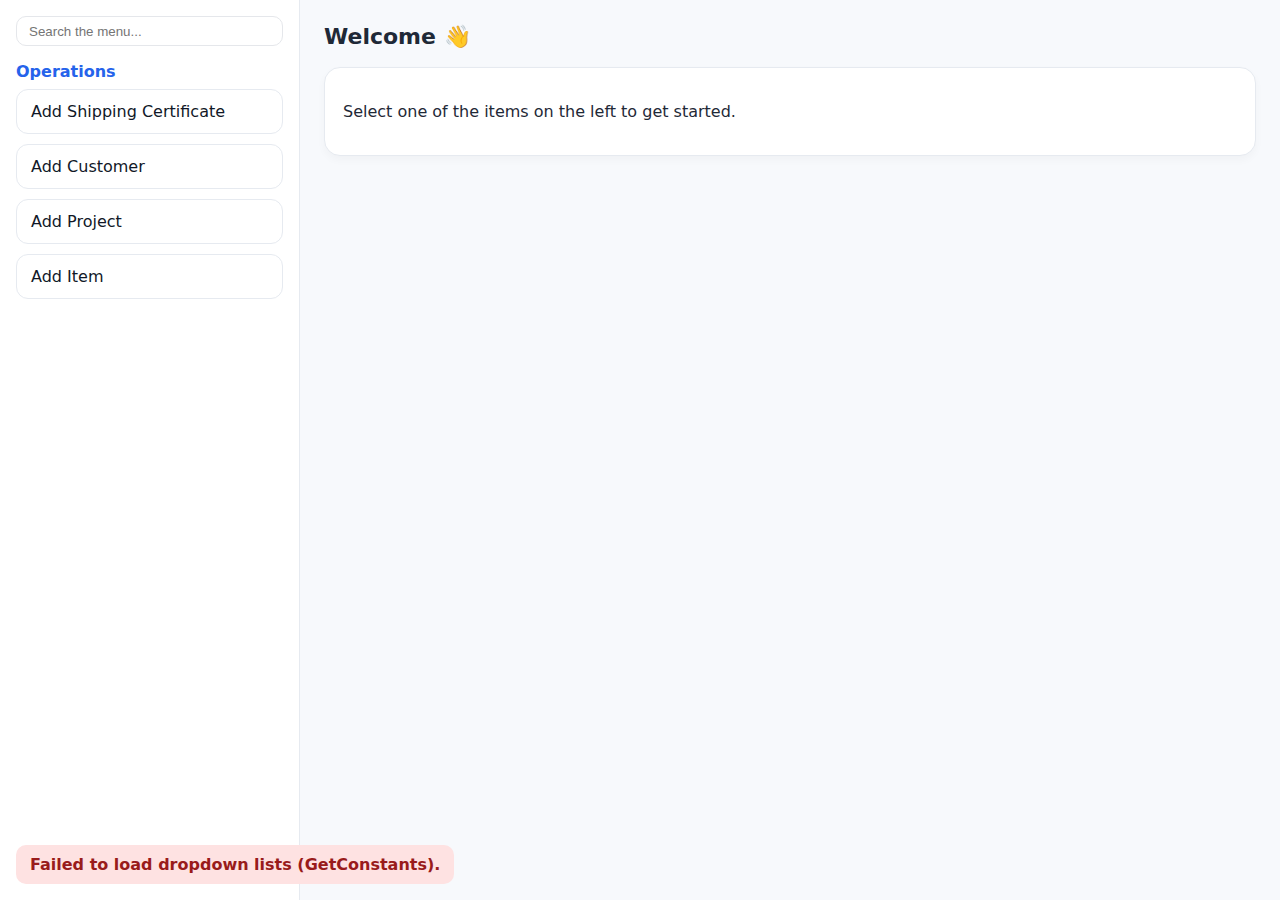
<file: index.html>
<!DOCTYPE html>
<html lang="en" dir="ltr">
<head>
  <meta charset="utf-8" />
  <meta name="viewport" content="width=device-width, initial-scale=1" />
  <title>Main Menu</title>
  <link rel="stylesheet" href="./assets/styles.css" />
</head>
<body>
  <div class="layout">
    <!-- Sidebar -->
    <aside class="sidebar">
      <input class="search" type="text" placeholder="Search the menu..." data-menu-search />

      <div class="menu-heading">Operations</div>
      <nav class="menu">
        <a href="./add-shipping-certificate.html">Add Shipping Certificate</a>
        <a href="./add-customer.html">Add Customer</a>
        <a href="./add-project.html">Add Project</a>
        <a href="./add-item.html">Add Item</a>
      </nav>
    </aside>

    <!-- Main -->
    <main class="main">
      <h1 class="page-title">Welcome 👋</h1>
      <div class="card">
        <p>Select one of the items on the left to get started.</p>
      </div>
    </main>
  </div>

  <script src="./config.js"></script>
  <script src="./assets/app.js"></script>
</body>
</html>
</file>
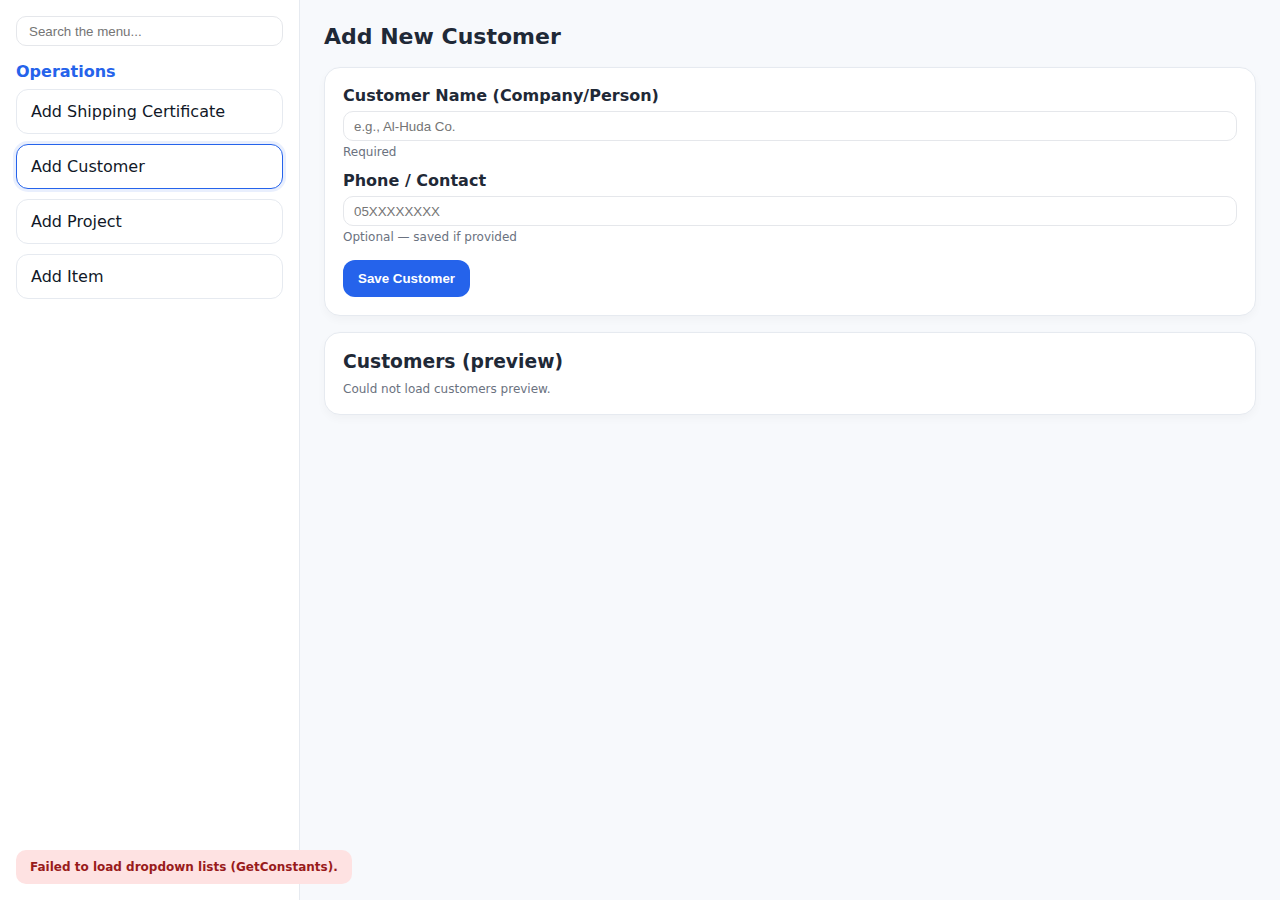
<file: add-customer.html>
<!DOCTYPE html>
<html lang="en" dir="ltr">
<head>
  <meta charset="utf-8" />
  <meta name="viewport" content="width=device-width, initial-scale=1" />
  <title>Add Customer</title>
  <link rel="stylesheet" href="./assets/styles.css" />
</head>
<body>
  <div class="layout">
    
    <aside class="sidebar">
      <input class="search" type="text" placeholder="Search the menu..." data-menu-search />
      <div class="menu-heading">Operations</div>
      <nav class="menu">
        <a href="./add-shipping-certificate.html">Add Shipping Certificate</a>
        <a href="./add-customer.html" class="active">Add Customer</a>
        <a href="./add-project.html">Add Project</a>
        <a href="./add-item.html">Add Item</a>
      </nav>
    </aside>
    <main class="main">
      <h1 class="page-title">Add New Customer</h1>

      <div class="card">
        <!-- form id/inputs match app.js expectations -->
        <form id="formAddCustomer" novalidate>
          <div class="form-group">
            <label for="customerName">Customer Name (Company/Person)</label>
            <input id="customerName" name="customerName" type="text" placeholder="e.g., Al-Huda Co." autocomplete="name" />
            <div class="helper">Required</div>
          </div>

          <div class="form-group" style="margin-top:12px;">
            <label for="customerPhone">Phone / Contact</label>
            <input id="customerPhone" name="customerPhone" type="tel" placeholder="05XXXXXXXX" autocomplete="tel" />
            <div class="helper">Optional — saved if provided</div>
          </div>
          <div class="actions" style="margin-top:16px;">
            <button class="btn btn-primary" type="submit">Save Customer</button>

          </div>
        </form>
      </div>
      <div id="message-box" class="helper" style="margin-top:12px;"></div>

      <div class="card" style="margin-top:16px;">
        <h3 style="margin-top:0;margin-bottom:10px;font-weight:800;">Customers (preview)</h3>
        <div id="customersPreview" class="helper">Loading…</div>
      </div>
    </main>
  </div>

  <script>
      window.__API_BASE = "http://localhost:5129/api/ShipmentCertificate";
  </script>
  <script src="./assets/app.js"></script>
  <script>
   
    (async function loadPreview(){
      try {
        const res = await fetch((window.__API_BASE||"") + "/customers");
        if (!res.ok) throw new Error(await res.text());
        const data = await res.json();
        const box = document.getElementById("customersPreview");
        if (!Array.isArray(data) || !data.length) { box.textContent = "No customers yet."; return; }
        box.innerHTML = data
          .map(c => `<div>- <b>${c.name}</b>${c.phone ? ' — <span class="helper">'+c.phone+'</span>' : ''}</div>`)
          .join("");
      } catch(e) {
        const box = document.getElementById("customersPreview");
        if (box) box.textContent = "Could not load customers preview.";
      }
    })();
  </script>
</body>
</html>
</file>
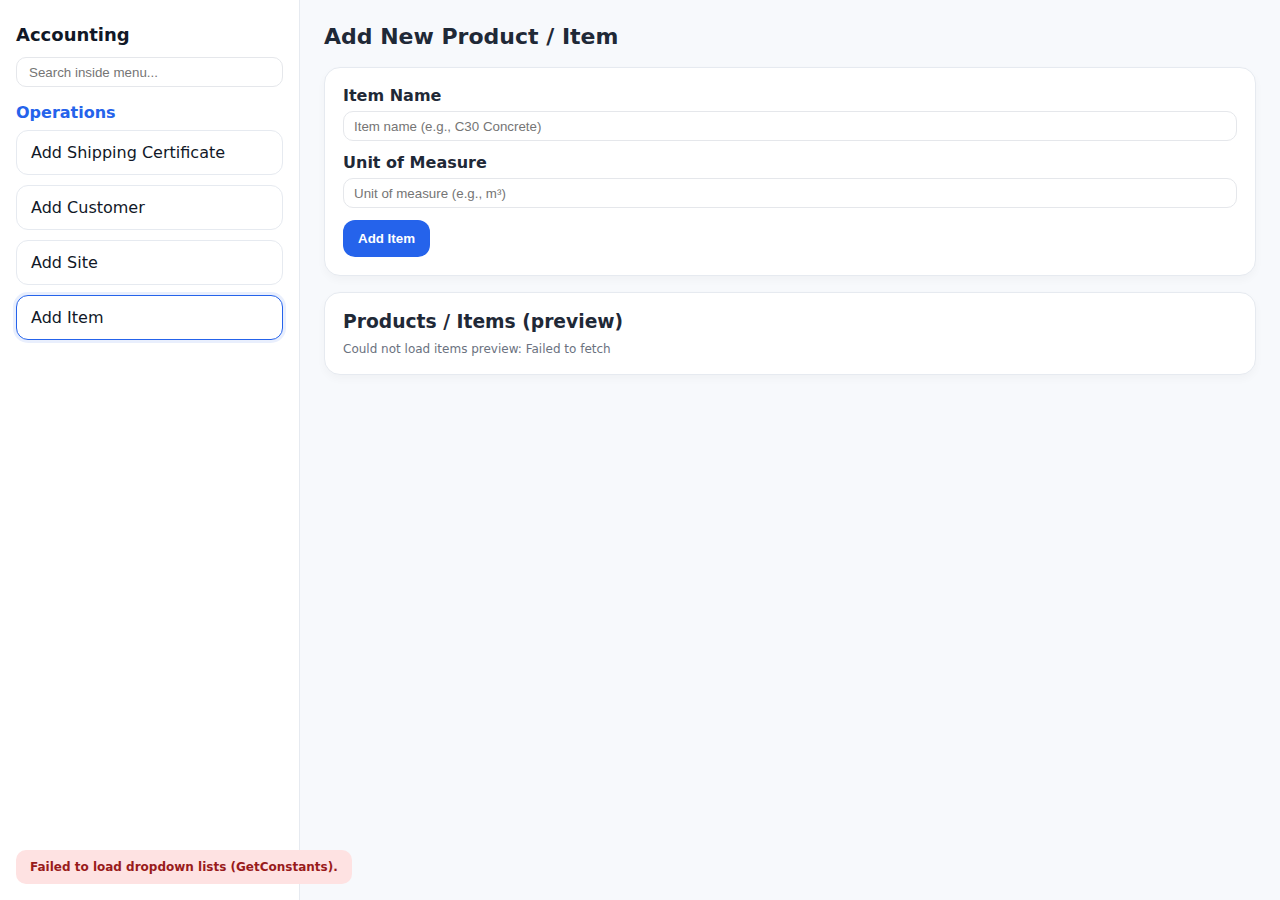
<file: add-item.html>
<!DOCTYPE html>
<html lang="en" dir="ltr">
<head>
  <meta charset="utf-8" />
  <meta name="viewport" content="width=device-width, initial-scale=1" />
  <title>Add Product / Item</title>
  <link rel="stylesheet" href="./assets/styles.css" />
</head>
<body>
  <div class="layout">
    <!-- Sidebar -->
    <aside class="sidebar">
      <div class="section-title">Accounting</div>
      <input class="search" type="text" placeholder="Search inside menu..." data-menu-search />
      <div class="menu-heading">Operations</div>
      <nav class="menu">
        <a href="./add-shipping-certificate.html">Add Shipping Certificate</a>
        <a href="./add-customer.html">Add Customer</a>
        <a href="./add-project.html">Add Site</a>
        <a href="./add-item.html" class="active">Add Item</a>
      </nav>
    </aside>

    <!-- Main -->
    <main class="main">
      <h1 class="page-title">Add New Product / Item</h1>

      <div class="card panel">
        <form id="formAddItem" novalidate>
          <div class="form-group" style="margin-bottom:12px;">
            <label for="itemName" class="sr-only">Item Name</label>
            <input id="itemName" name="itemName" type="text"
                   placeholder="Item name (e.g., C30 Concrete)" />
          </div>

          <div class="form-group" style="margin-bottom:12px;">
            <label for="itemUnit" class="sr-only">Unit of Measure</label>
            <input id="itemUnit" name="itemUnit" type="text"
                   placeholder="Unit of measure (e.g., m³)" />
          </div>

          <button class="btn btn-primary" type="submit">Add Item</button>
        </form>
      </div>

      <div id="message-box" class="helper" style="margin-top:12px;"></div>

      <div class="card" style="margin-top:16px;">
        <h3 style="margin-top:0;margin-bottom:10px;font-weight:800;">Products / Items (preview)</h3>
        <div id="itemsPreview" class="helper">Loading…</div>
      </div>
    </main>
  </div>

  <script src="./config.js"></script>
  <script src="./assets/app.js"></script>
  <script>
    (async function loadPreview(){
      try {
        const USE_CORS_PROXY = window.__USE_CORS_PROXY ?? false;
        const CORS_PROXY = "https://corsproxy.io/?";
        const apiBase = window.__API_BASE || "";
        const url = USE_CORS_PROXY 
          ? CORS_PROXY + encodeURIComponent(apiBase + "/GetConstants")
          : apiBase + "/GetConstants";
        
        const res = await fetch(url, { mode: "cors" });
        if (!res.ok) throw new Error(await res.text());
        const response = await res.json();
        const box = document.getElementById("itemsPreview");
        
        // Extract Products from the response
        const data = response?.data ?? {};
        const items = Array.isArray(data.Products) ? data.Products : [];
        
        if (!items.length) { 
          box.textContent = "No items yet."; 
          return; 
        }
        
        box.innerHTML = items
          .map(item => `<div style="padding:4px 0;">📦 <b>${item.name}</b>${item.unit ? ' — <span class="helper" style="color:#666;">📏 '+item.unit+'</span>' : ''}</div>`)
          .join("");
      } catch(e) {
        console.error("Error loading items:", e);
        const box = document.getElementById("itemsPreview");
        if (box) box.textContent = "Could not load items preview: " + e.message;
      }
    })();
  </script>
</body>
</html>
</file>
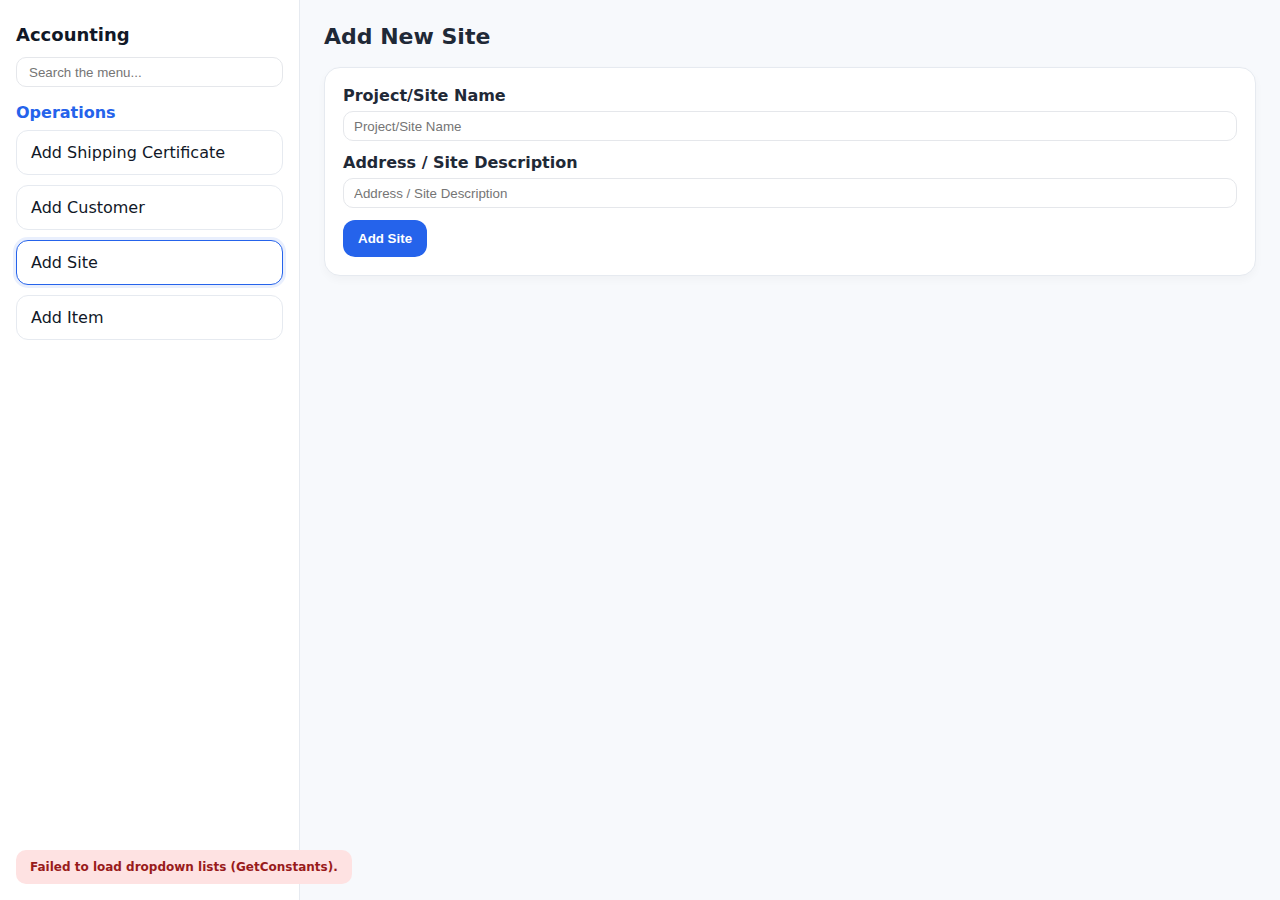
<file: add-project.html>
<!DOCTYPE html>
<html lang="en" dir="ltr">
<head>
  <meta charset="utf-8" />
  <meta name="viewport" content="width=device-width, initial-scale=1" />
  <title>Add Site / Project</title>
  <link rel="stylesheet" href="./assets/styles.css" />
</head>
<body>
  <div class="layout">
    <!-- Sidebar -->
    <aside class="sidebar">
      <div class="section-title">Accounting</div>
      <input class="search" type="text" placeholder="Search the menu..." data-menu-search />
      <div class="menu-heading">Operations</div>
      <nav class="menu">
        <a href="./add-shipping-certificate.html">Add Shipping Certificate</a>
        <a href="./add-customer.html">Add Customer</a>
        <a href="./add-project.html" class="active">Add Site</a>
        <a href="./add-item.html">Add Item</a>
      </nav>
    </aside>

    <!-- Main -->
    <main class="main">
      <h1 class="page-title">Add New Site</h1>

      <div class="card panel">
        <form id="formAddProject" novalidate>
          <div class="form-group" style="margin-bottom:12px;">
            <label for="projectName" class="sr-only">Project/Site Name</label>
            <input id="projectName" name="projectName" type="text"
                   placeholder="Project/Site Name" />
          </div>

          <div class="form-group" style="margin-bottom:12px;">
            <label for="projectAddress" class="sr-only">Address / Site Description</label>
            <input id="projectAddress" name="projectAddress" type="text"
                   placeholder="Address / Site Description" />
          </div>

          <button class="btn btn-primary" type="submit">Add Site</button>
        </form>
      </div>

      <div id="message-box" class="helper" style="margin-top:12px;"></div>
    </main>
  </div>

  <!-- رابط الـ API -->
  <script>
    window.__API_BASE = "http://localhost:5129/api/ShipmentCertificate";
  </script>
  <script src="./assets/app.js"></script>
</body>
</html>
</file>
<file: assets/styles.css>
/* ================================
   Reset + Base
================================ */
* { box-sizing: border-box; }
html, body { height: 100%; }
body {
  margin: 0;
  font-family: system-ui, -apple-system, "Segoe UI", Tahoma, Arial, sans-serif;
  background: #f7f9fc;
  color: #1f2937;
  direction: ltr; /* LTR */
}

/* ================================
   Layout
================================ */
.layout {
  display: grid;
  grid-template-columns: 300px 1fr; /* Sidebar يسار، محتوى يمين */
  min-height: 100vh;
}

/* ================================
   Sidebar
================================ */
.sidebar {
  background: #ffffff;
  border-right: 1px solid #e6eaf0;
  padding: 16px;
  position: sticky;
  top: 0;
  height: 100vh;
  overflow-y: auto;
}
.sidebar .section-title {
  font-weight: 700;
  font-size: 18px;
  margin: 8px 0 12px;
  color: #111827;
}
.sidebar .search {
  display: block;
  width: 100%;
  padding: 10px 12px;
  border: 1px solid #e5e7eb;
  border-radius: 10px;
  outline: none;
}
.sidebar .menu-heading {
  display: flex;
  align-items: center;
  gap: 8px;
  font-weight: 700;
  color: #2563eb;
  margin: 16px 0 8px;
}
.sidebar .menu {
  display: flex;
  flex-direction: column;
  gap: 10px;
  margin-top: 8px;
}
.menu a {
  text-decoration: none;
  color: #111827;
  background: #ffffff;
  border: 1px solid #e6eaf0;
  padding: 12px 14px;
  border-radius: 12px;
  display: flex;
  align-items: center;
  gap: 10px;
  transition: background 0.15s ease, transform 0.05s ease;
}
.menu a:hover { background: #f3f6fb; }
.menu a:active { transform: translateY(1px); }
.menu a.active {
  border-color: #2563eb;
  box-shadow: 0 0 0 3px rgba(37,99,235,0.1);
}

/* ================================
   Main / Cards / Forms
================================ */
.main { padding: 24px; }
.page-title { font-size: 22px; font-weight: 800; margin: 0 0 18px; }

.card {
  background: #ffffff;
  border: 1px solid #e6eaf0;
  border-radius: 16px;
  padding: 18px;
  box-shadow: 0 4px 8px rgba(17, 24, 39, 0.03);
}

/* نموذج الورقة: عرض مضبوط ليلائم A4 داخل الطباعة */
.paper-form {
  max-width: 190mm; /* آمن داخل A4 */
  margin: 0 auto;
}

/* شبكة الفورم */
.form-grid {
  display: grid;
  grid-template-columns: repeat(12, 1fr);
  gap: 12px;
}
.form-grid.compact { gap: 4px; }

.form-group { grid-column: span 12; margin-bottom: 8px; }
.form-group.half    { grid-column: span 6; }
.form-group.third   { grid-column: span 4; }
.form-group.quarter { grid-column: span 3; }

label { display: block; font-weight: 600; margin-bottom: 6px; }

/* الحقول */
input[type="text"],
input[type="tel"],
input[type="date"],
input[type="number"],
input[type="time"],
select,
textarea {
  width: 100%;
  padding: 8px 10px;
  border: 1px solid #e5e7eb;
  border-radius: 10px;
  outline: none;
  background: #fff;
  height: 30px;
}
textarea {
  min-height: 90px;
  height: auto;
  resize: vertical;
}

/* ملاحظات سطر واحد */
.textarea--one-line {
  height: 30px !important;
  min-height: 30px !important;
  resize: none !important;
  overflow: hidden;
  white-space: nowrap;
  text-overflow: ellipsis;
}

/* صف الملاحظات مع فاصل عمودي */
.notes-row {
  display: grid;
  grid-template-columns: 1fr 1px 1fr;
  gap: 0;
  align-items: start;
}
.notes-divider {
  background-color: #e5e7eb;
  width: 1px;
  height: 100%;
  min-height: 80px;
}
.notes-col { padding: 0 10px; }

/* أزرار */
.actions { display: flex; gap: 10px; justify-content: flex-start; margin-top: 12px; }
.btn {
  border: 1px solid transparent;
  border-radius: 12px;
  padding: 10px 14px;
  cursor: pointer;
  font-weight: 700;
}
.btn-primary { background: #2563eb; color: #fff; }
.btn-secondary { background: #f3f4f6; color: #111827; border-color: #e5e7eb; }
.helper { font-size: 12px; color: #6b7280; margin-top: 4px; }

/* شاشات صغيرة */
@media (max-width: 992px) {
  .layout { grid-template-columns: 1fr; }
  .sidebar {
    position: relative;
    height: auto;
    border-right: none;
    border-bottom: 1px solid #e6eaf0;
  }
}

/* ================================
   Print (A4) — Clean & Reliable
================================ */
@page {
  size: A4;
  margin: 10mm;
}

@media print {
  /* ثبات الألوان في الطباعة */
  * {
    -webkit-print-color-adjust: exact !important;
    print-color-adjust: exact !important;
  }

  /* تصغير النص والمسافات */
  .paper-form, .paper-form * { font-size: 10px; line-height: 1.2; }
  .form-grid { gap: 4px; }
  .form-group { margin-bottom: 4px; padding-bottom: 3px; }
  .form-group > label { margin-bottom: 2px; }

  /* إخفاء ما لا يلزم */
  .no-print, button, .actions { display: none !important; }

  /* عرض الحقول كنصوص */
  input, select, textarea {
    border: none !important;
    background: transparent !important;
    box-shadow: none !important;
    outline: none !important;
    pointer-events: none !important;
    color: #000 !important;
    font-weight: 600;
    height: auto;
    padding: 0;
  }

  /* ✅ خط سفلي فقط للمجموعات التي تحتوي حقولًا/محتوى فعلي */
  .form-group:has(input, select, textarea, .lab-line, .lab-note, .card) {
    border-bottom: 0.5pt solid #000 !important;
  }

  /* 🚫 لا نضيف خطوط علوية عامة للأقسام (تجنّب تكرار الخطوط) */

  /* ✅ صناديق واضحة */
  .card, .lab-box {
    border: 0.75pt solid #000 !important;
    box-shadow: none !important;
    background: transparent !important;
  }
  .lab-line, .lab-note, .lab-stamp {
    border-color: #000 !important;
    color: #000 !important;
    background: transparent !important;
  }

  /* ✅ الفاصل العمودي بين الملاحظتين يصبح أسود */
  .notes-divider { background-color: #000 !important; }

  /* إزالة إطار وعظل الورقة فقط */
  .paper-form { border: none !important; box-shadow: none !important; }

  /* منع تقطيع العناصر بين الصفحات */
  .paper-form, .form-grid, .form-group, .lab-box, .notes-row {
    break-inside: avoid;
    page-break-inside: avoid;
  }

  /* (اختياري) كلاسات للتحكم اليدوي عند الحاجة */
  .print-top-border { border-top: 0.5pt solid #000 !important; }
  .print-no-underline { border-bottom: none !important; }
}
/* ====== PRINT: start underlines from Customer downwards ====== */
@media print {
  * { -webkit-print-color-adjust: exact !important; print-color-adjust: exact !important; }

  /* عرض الحقول كنصوص فقط */
  input, select, textarea {
    border: none !important;
    background: transparent !important;
    box-shadow: none !important;
    outline: none !important;
    pointer-events: none !important;
    color: #000 !important;
    font-weight: 600;
    height: auto;
    padding: 0;
  }

  /* لا خطوط لترويسة ولا لتاريخ اليوم */
  .card.paper-form > .form-grid:first-of-type .form-group,
  .card.paper-form > .form-grid:nth-of-type(2) .form-group {
    border: none !important;
  }

  /* 🔹 الخطوط تبدأ من أول قسم فيه Customer */
  #formAddShippingCert .form-grid .form-group { border-bottom: none !important; }

  /* من أول Customer ولحد آخر الصفحة خطوط واضحة */
  #formAddShippingCert .form-group:has(#scCustomer),
  #formAddShippingCert .form-group:has(#scCustomer) ~ .form-group {
    border-bottom: 0.5pt solid #000 !important;
  }

  /* الأقسام اللي بعد Customer كمان نطبق فيها الخطوط */
  #formAddShippingCert > .form-grid:has(#scCustomer) ~ * .form-group {
    border-bottom: 0.5pt solid #000 !important;
  }

  /* فاصل الملاحظتين أسود */
  .notes-divider { background-color: #000 !important; }

  /* صناديق المختبر */
  .lab-box { border: 0.75pt solid #000 !important; background: transparent !important; }
  .lab-line, .lab-note, .lab-stamp {
    border-color: #000 !important; color: #000 !important; background: transparent !important;
  }

  /* إخفاء الأزرار وما لا يلزم */
  .no-print, button, .actions { display: none !important; }

  /* مقاسات الطباعة وتباعد بسيط */
  .paper-form, .paper-form * { font-size: 10px; line-height: 1.2; }
  .form-grid { gap: 4px; }
  .form-group { margin-bottom: 4px; padding-bottom: 3px; }
  .form-group > label { margin-bottom: 2px; }

  /* منع التقطيع بين الصفحات */
  .paper-form, .form-grid, .form-group, .lab-box, .notes-row {
    break-inside: avoid; page-break-inside: avoid;
  }
}
/* ===== Small Sampling Box Style ===== */
.mini-sample {
  border: 1px solid #e5e7eb;
  border-radius: 8px;
  padding: 10px 14px;
  background: #fff;
  max-width: 520px;
  font-size: 13px;
  line-height: 1.4;
}
.mini-sample__title {
  font-weight: 700;
  font-size: 14px;
  margin-bottom: 8px;
}
.mini-sample__row {
  display: flex;
  align-items: center;
  gap: 16px;
  flex-wrap: wrap;
  margin: 6px 0;
}
.mini-sample__inline {
  display: flex;
  align-items: center;
  gap: 6px;
  white-space: nowrap;
}
.mini-sample__label {
  color: #374151;
  min-width: 130px;
  font-weight: 500;
}
.mini-sample__note {
  margin-top: 8px;
  font-size: 12px;
  color: #6b7280;
}
</file>
